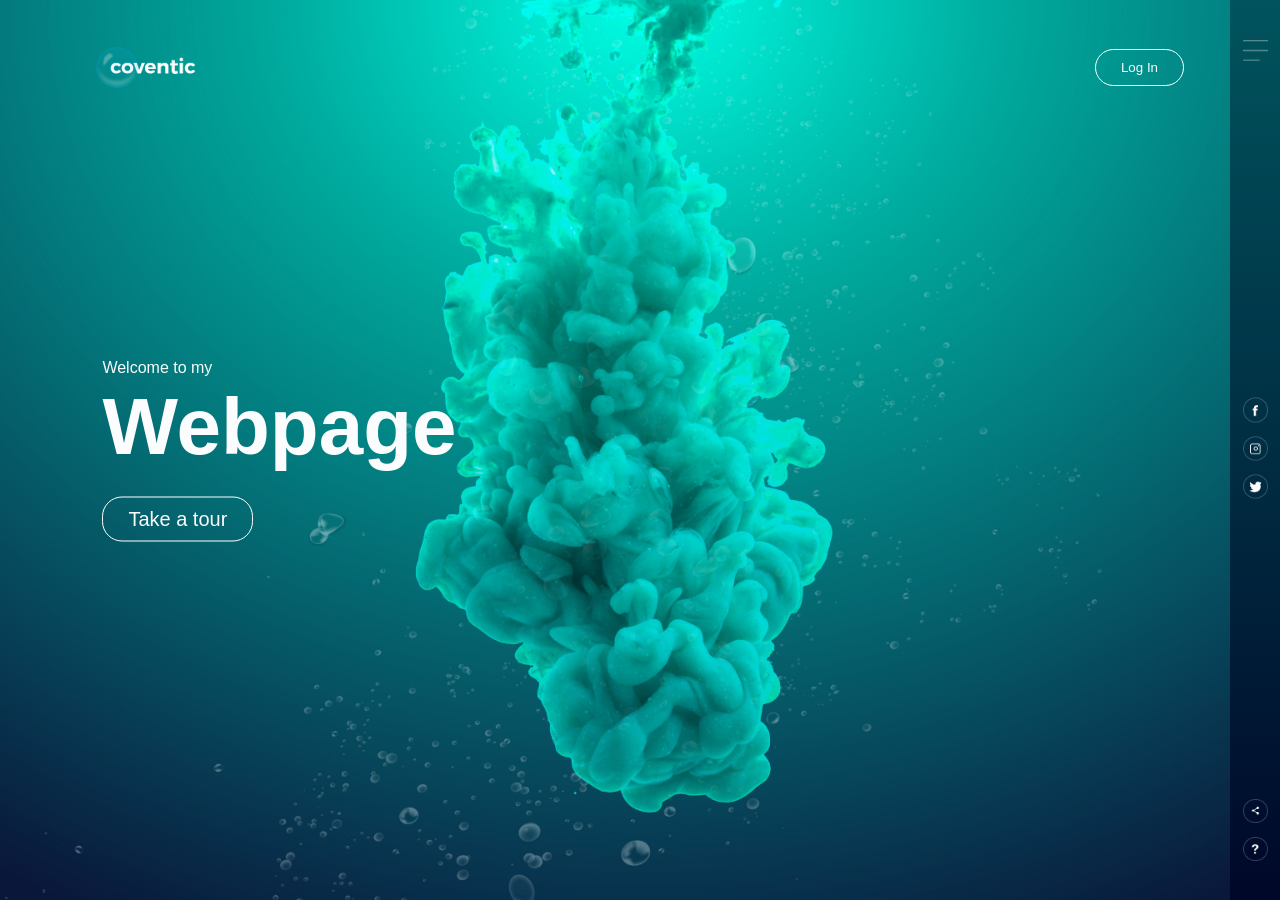
<file: index.html>
<!DOCTYPE html>
<html>
<head>
    <link rel="stylesheet" href="newst.css">
    <title>Responsive Webpage</title>
</head>
<body>
    <div class="hero">
        <div class="navbar">
            <img src="images/logo.png" class="logo">
            <button type="button" id="btn1" onclick="myFunction()">Log In</button>
            <script>
                function myFunction() {
                  window.location.href = "signup.html";
                }
              </script>
        </div>  
            
        <div class="content">
            <large>Welcome to my</large>
            <h1>Webpage</h1>
            <button type="button" id="btn2">Take a tour</button>
        </div>
        <div class="side-bar">
            <img src="images/menu.png" class="menu">

            <div class="social-links">
                <img src="images/fb.png" >
                <img src="images/ig.png" >
                <img src="images/tw.png" >
            </div>

            <div class="useful-links">
                <img src="images/share.png" >
                <img src="images/info.png" >

            </div>
        </div>
        <div class="bubbles">
            <img src="images/bubble.png" >
            <img src="images/bubble.png" >
            <img src="images/bubble.png" >
            <img src="images/bubble.png" >
            <img src="images/bubble.png" >
            <img src="images/bubble.png" >
            <img src="images/bubble.png" >
            <img src="images/bubble.png" >
        </div>
    </div>
</body>
</html>
</file>
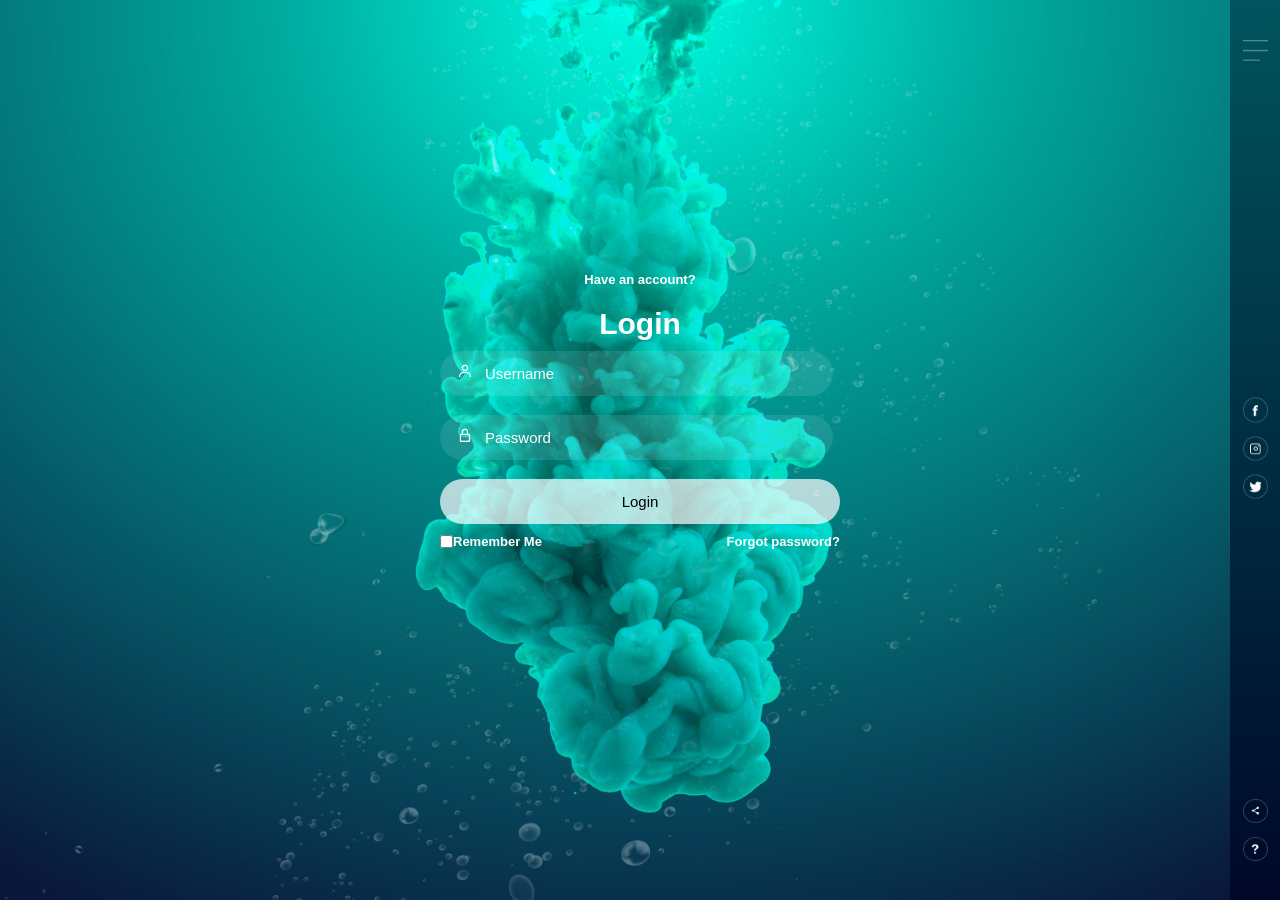
<file: signup.html>
<!DOCTYPE html>
<html lang="en">
<head>
    <meta charset="UTF-8">
    <meta http-equiv="X-UA-Compatible" content="IE=edge">
    <meta name="viewport" content="width=device-width, initial-scale=1.0">
    <link rel="stylesheet" href="newst.css">
    <link href='https://unpkg.com/boxicons@2.1.4/css/boxicons.min.css' rel='stylesheet'>
    <link rel="preconnect" href="https://fonts.googleapis.com">
    <link rel="preconnect" href="https://fonts.gstatic.com" crossorigin>
    <link href="https://fonts.googleapis.com/css2?family=Montserrat:ital,wght@0,400;0,600;0,700;0,800;0,900;1,500&family=Poppins:wght@200&family=Roboto&display=swap" rel="stylesheet">

    <title>Login</title>

</head>
<body>
   <div class="hero">
        <div class="box">
            <div class="container">

                <div class="top">
                    <span><b>Have an account?</b></span>
                    <header><b>Login</b></header>
                </div>

                <div class="input-field">
            <input type="text" class="input" placeholder="Username" id="">
            <i class='bx bx-user' ></i>
        </div>

        <div class="input-field">
            <input type="Password" class="input" placeholder="Password" id="">
            <i class='bx bx-lock-alt'></i>
        </div>

        <div class="input-field">
            <input type="submit" class="submit" value="Login" id="">
        </div>

        <div class="two-col">
            <div class="one">
               <input type="checkbox" name="" id="check">
               <label for="check"><b>Remember Me</b></label>
            </div>
            <div class="two">
                <label><a href="#"><b>Forgot password?</b></a></label>
            </div>
        </div>
    </div>
        <div class="side-bar">
            <img src="images/menu.png" class="menu">

            <div class="social-links">
                <img src="images/fb.png" >
                <img src="images/ig.png" >
                <img src="images/tw.png" >
            </div>

            <div class="useful-links">
                <img src="images/share.png" >
                <img src="images/info.png" >

            </div>
        </div>
        <div class="bubbles">
            <img src="images/bubble.png" >
            <img src="images/bubble.png" >
            <img src="images/bubble.png" >
            <img src="images/bubble.png" >
            <img src="images/bubble.png" >
            <img src="images/bubble.png" >
            <img src="images/bubble.png" >
            <img src="images/bubble.png" >
        </div>
    </div>
</div>  
</body>
</html>
</file>
<file: newst.css>
*{
    margin: 0;
    padding: 0;
    font-family: sans-serif;
}

.hero{
    width: 100%;
    height: 100vh;
    background-image: url(images/background.png);
    background-size: cover;
    background-position: center;
    position: relative;
    overflow: hidden;
}

.logo{
    width: 100px;
    cursor: pointer;
}

.navbar{
    width: 85%;
    height: 15%;
    margin: auto;
    display: flex;
    align-items: center;
    justify-content: space-between;
}
button{
    color: #fbfcfd;
    padding: 10px 25px;
    background: transparent;
    border: 1px solid #fff;
    border-radius: 20px;
    outline: none;
    cursor: pointer;
}
.content{
    color: #fbfcfd;
    position: absolute;
    top: 50%;
    left: 8%;
    transform: translateY(-50%);
    z-index: 2;
}
#btn2{
    font-size: 20px;
}

h1{
    font-size: 80px;
    margin: 10px 0 30px;
    line-height: 80px;
}
.box{
    display: flex;
    justify-content: center;
    align-items: center;
    min-height: 90vh;
}
.container{
    width: 400px;
    display: flex;
    flex-direction: column;
    padding: 0 15px 0 15px;
    
}
span{
    color: #fff;
    font-size: small;
    display: flex;
    justify-content: center;
    padding: 10px 0 10px 0;
}
header{
    color: #fff;
    font-size: 30px;
    display: flex;
    justify-content: center;
    padding: 10px 0 10px 0;
}

.input-field .input{
    height: 45px;
    width: 87%;
    border: none;
    border-radius: 30px;
    color: #fff;
    font-size: 15px;
    padding: 0 0 0 45px;
    background: rgba(255,255,255,0.1);
    outline: none;
}
i{
    position: relative;
    top: -33px;
    left: 17px;
    color: #fff;
}
::-webkit-input-placeholder{
    color: #fff;
}
.submit{
    border: none;
    border-radius: 30px;
    font-size: 15px;
    height: 45px;
    outline: none;
    width: 100%;
    color: black;
    background: rgba(255,255,255,0.7);
    cursor: pointer;
    transition: .3s ;
}
.submit:hover{
    box-shadow: 1px 5px 7px 1px rgba(0, 0, 0, 0.2);
}
.two-col{
    display: flex;
    flex-direction: row;
    justify-content: space-between;
    color: #fff;
    font-size: small;
    margin-top: 10px;
}
.one{
    display: flex;
}
label a{
    text-decoration: none;
    color: #fff;
}

.side-bar{
    width: 50px;
    height: 100vh;
    background: linear-gradient(#00545d,#000729);
    position: absolute;
    right: 0;
    top: 0;
}
.menu{
    display: block;
    width: 25px;
    margin: 40px auto 0;
    cursor: pointer;
}
.social-links img, .useful-links img{
    width: 25px;
    margin: 5px auto;
    cursor: pointer;
}
.social-links{
    width: 50px;
    text-align: center;
    position: absolute;
    top: 50%;
    transform: translateY(-50%);
}
.useful-links{
    width: 50px;
    text-align: center;
    position: absolute;
    bottom:30px;
}
.bubbles img{
    width: 50px;
    animation: bubble 7s linear infinite;
}
.bubbles{
    width: 100%;
    display: flex;
    align-items: center;
    justify-content: space-around;
    position: absolute;
    bottom: -70px;
}

@keyframes bubble{
    0%{
        transform: translateY(0);
        opacity: 0;
    }
    50%{
        opacity: 1;
    }
    70%{
        opacity: 1;
    }
    100%{
        transform: translateY(-80vh);
        opacity: 0;
    }
}

.bubbles img:nth-child(1){
    animation-delay: 2s;
    width: 25px;
}
.bubbles img:nth-child(2){
    animation-delay: 1s;
}
.bubbles img:nth-child(3){
    animation-delay: 3s;
    width: 20px;
}
.bubbles img:nth-child(4){
    animation-delay: 4.5s;
}
.bubbles img:nth-child(5){
    animation-delay: 3s;
    width: 25px;
}
.bubbles img:nth-child(6){
    animation-delay: 6s;
}
.bubbles img:nth-child(7){
    animation-delay: 7s;
    width: 25px;
}
</file>
